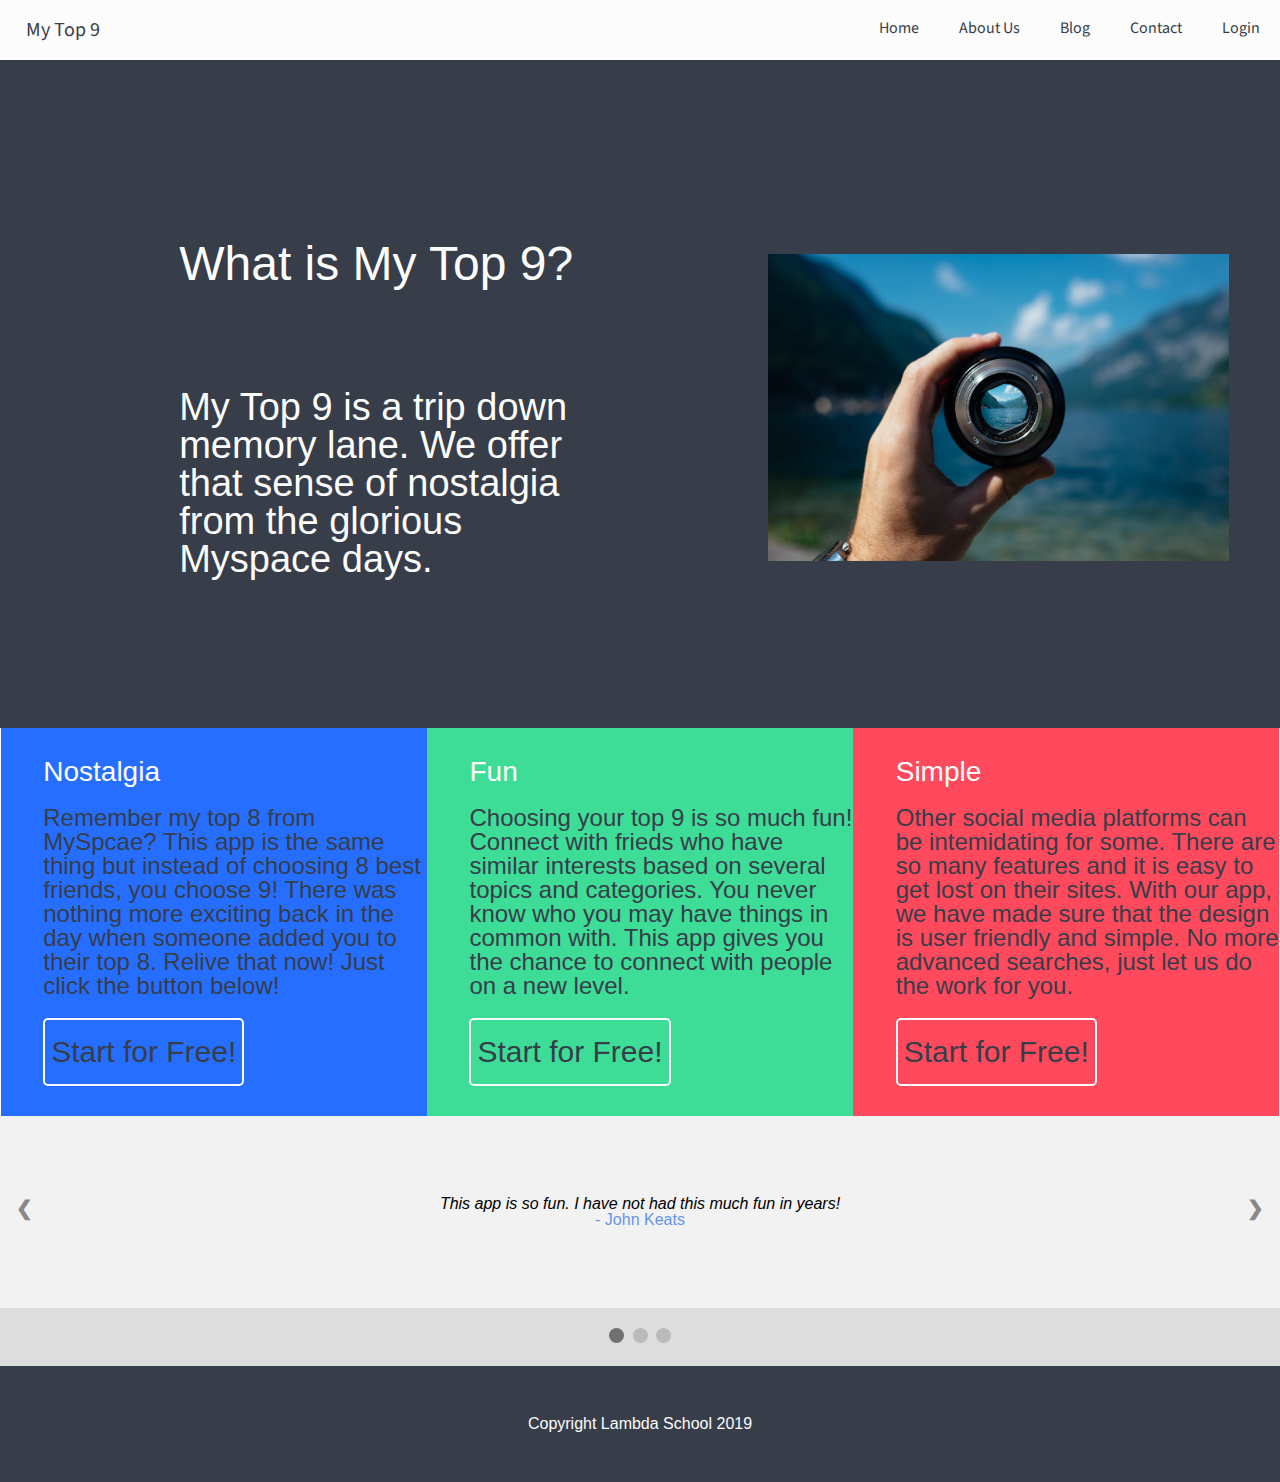
<file: index.html>
<!DOCTYPE html>
<html lang="en">


<head>
  <meta charset="UTF-8">
  <meta name="viewport" content="width=device-width, initial-scale=1.0">
  <meta http-equiv="X-UA-Compatible" content="ie=edge">
  <link href="https://fonts.googleapis.com/css?family=Russo+One|Ubuntu" rel="stylesheet">
  <link href="css/index.css" rel="stylesheet">
  <link href="https://fonts.googleapis.com/css?family=Source+Sans+Pro" rel="stylesheet">
  <title>My Top 9</title>
</head>

<body>
  <div class='container'>
    <header class="header">
      <h1>My Top 9</h1>
      <nav class="navigation">
        <a href="index.html">Home</a>
        <a href="about.html">About Us</a>
        <a href="">Blog</a>
        <a href="">Contact</a>
        <a href="https://5ccfa09db980817b2779a6d7--my-top-nine.netlify.com/">Login</a>
      </nav>
    </header>
  </div>

  <div class="section-one">
    <div class="box1">
      <h2>What is My Top 9?</h2>
      <p>My Top 9 is a trip down memory lane. We offer that sense of nostalgia from the glorious Myspace days.</p>
    </div>
    <div class="box2">
      <img src="img/firstimage.jpg" alt="A image" />
    </div>
  </div>

  <div class="section-two">
    <div class="box-one">
      <h3 class="box-title">Nostalgia</h3>
      <p class="box-p">
        Remember my top 8 from MySpcae? This app is the same thing but instead of choosing 8 best friends, you choose 9!
        There was nothing more exciting back in the day when someone added you to their top 8. Relive that now! Just click the button below!
      </p>
      <button class="btn">Start for Free!</button>
    </div>
    <div class="box-two">
      <h3 class="box-title">Fun</h3>
      <p class="box-p">
        Choosing your top 9 is so much fun! Connect with frieds who have similar interests based on several topics and categories.
        You never know who you may have things in common with. This app gives you the chance to connect with people on a new level.
      </p>
      <button class="btn">Start for Free!</button>
    </div>
    <div class="box-three">
      <h3 class="box-title">Simple</h3>
      <p class="box-p">
        Other social media platforms can be intemidating for some. There are so many features and it is easy to get lost on their sites.
        With our app, we have made sure that the design is user friendly and simple. No more advanced searches, just let us do the work for you.
      </p>
      <button class="btn">Start for Free!</button>
    </div>
  </div>

  <div class="slideshow-container">

    <div class="mySlides">
      <q>This app is so fun. I have not had this much fun in years!</q>
      <p class="author">- John Keats</p>
    </div>
    
    <div class="mySlides">
      <q>Most simple app out there today! I had a great time with this app.</q>
      <p class="author">- Ernest Hemingway</p>
    </div>
    
    <div class="mySlides">
      <q>This app is a trip down memory lane. I miss MySpace. This was really fun.</q>
      <p class="author">- Thomas A. Edison</p>
    </div>
    
    <a class="prev" onclick="plusSlides(-1)">❮</a>
    <a class="next" onclick="plusSlides(1)">❯</a>
    
    </div>
    
    <div class="dot-container">
      <span class="dot" onclick="currentSlide(1)"></span> 
      <span class="dot" onclick="currentSlide(2)"></span> 
      <span class="dot" onclick="currentSlide(3)"></span> 
    </div>

    <script type="text/javascript" src="components/Test-Slider/slider.js"></script>

<!-- Site footer -->
<footer class="footer">
  <p>Copyright Lambda School 2019</p>
</footer>
        


</div>

</body>


</html>
</file>
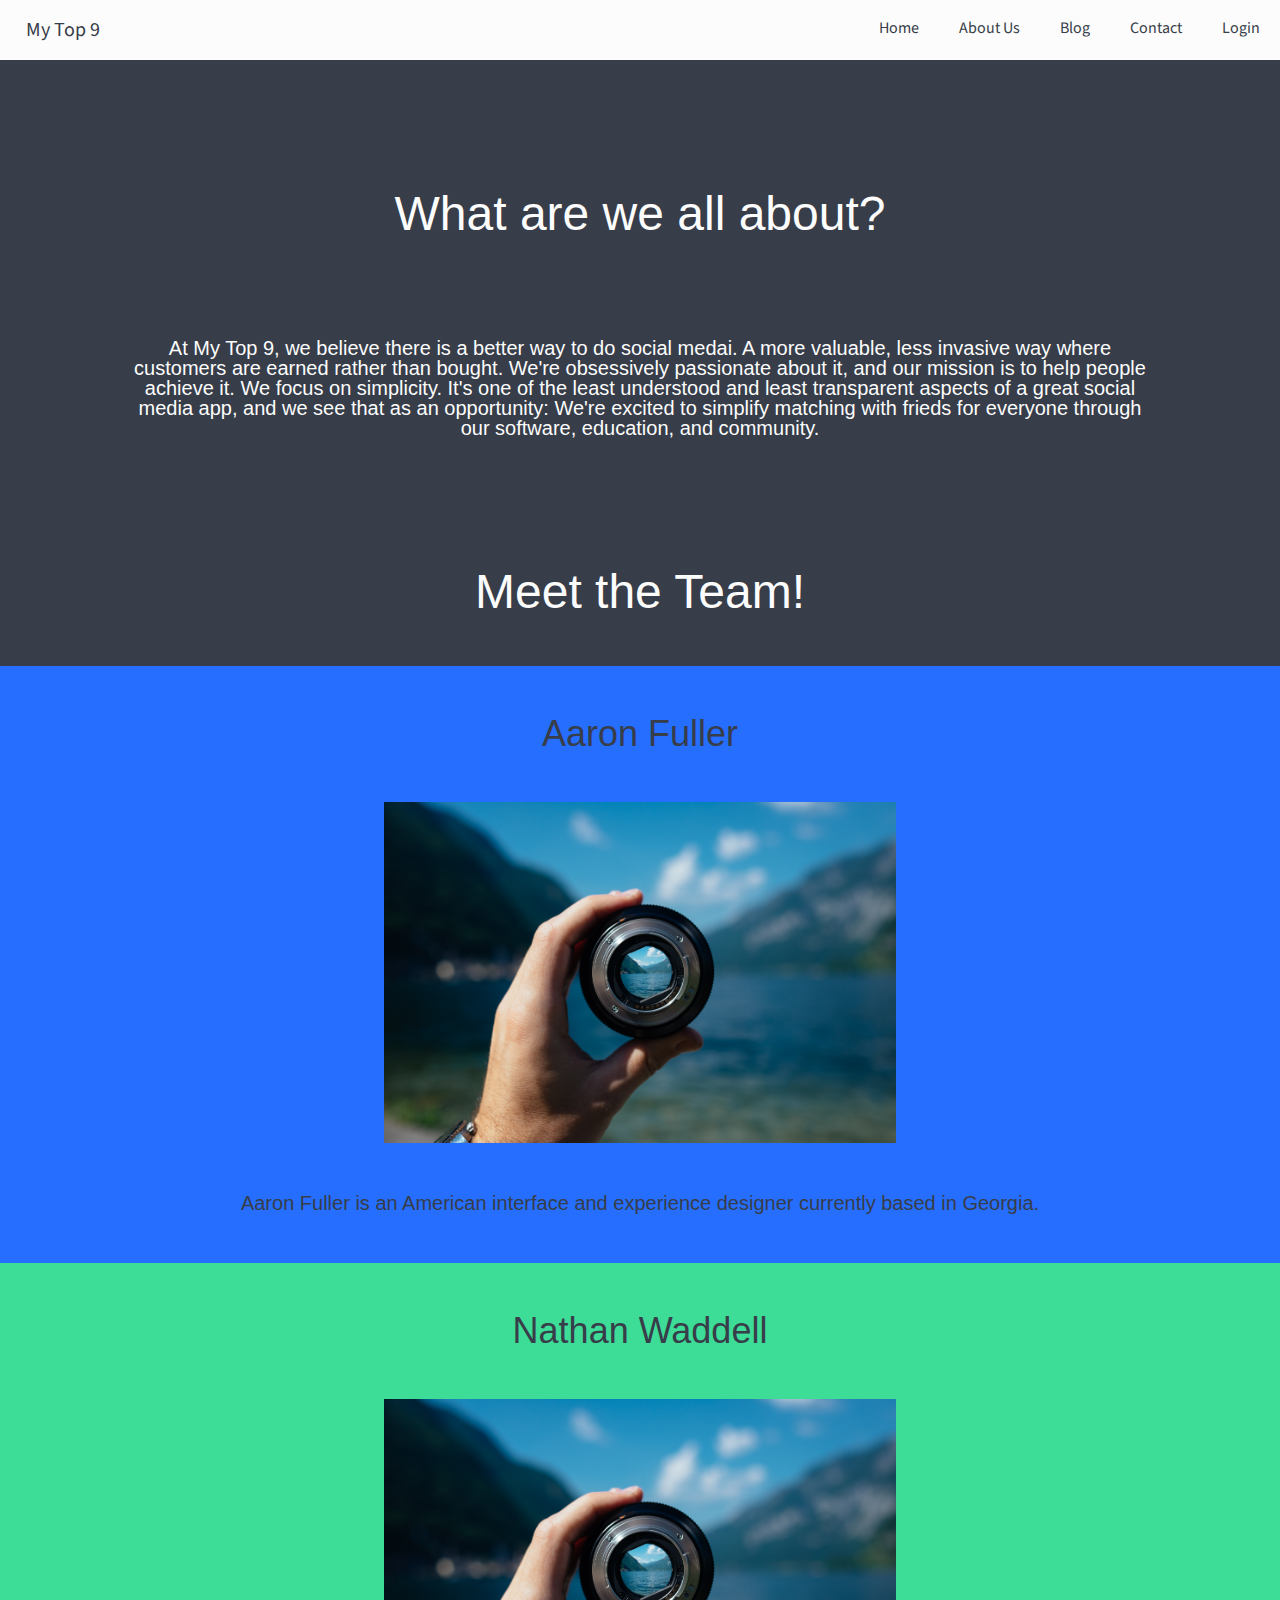
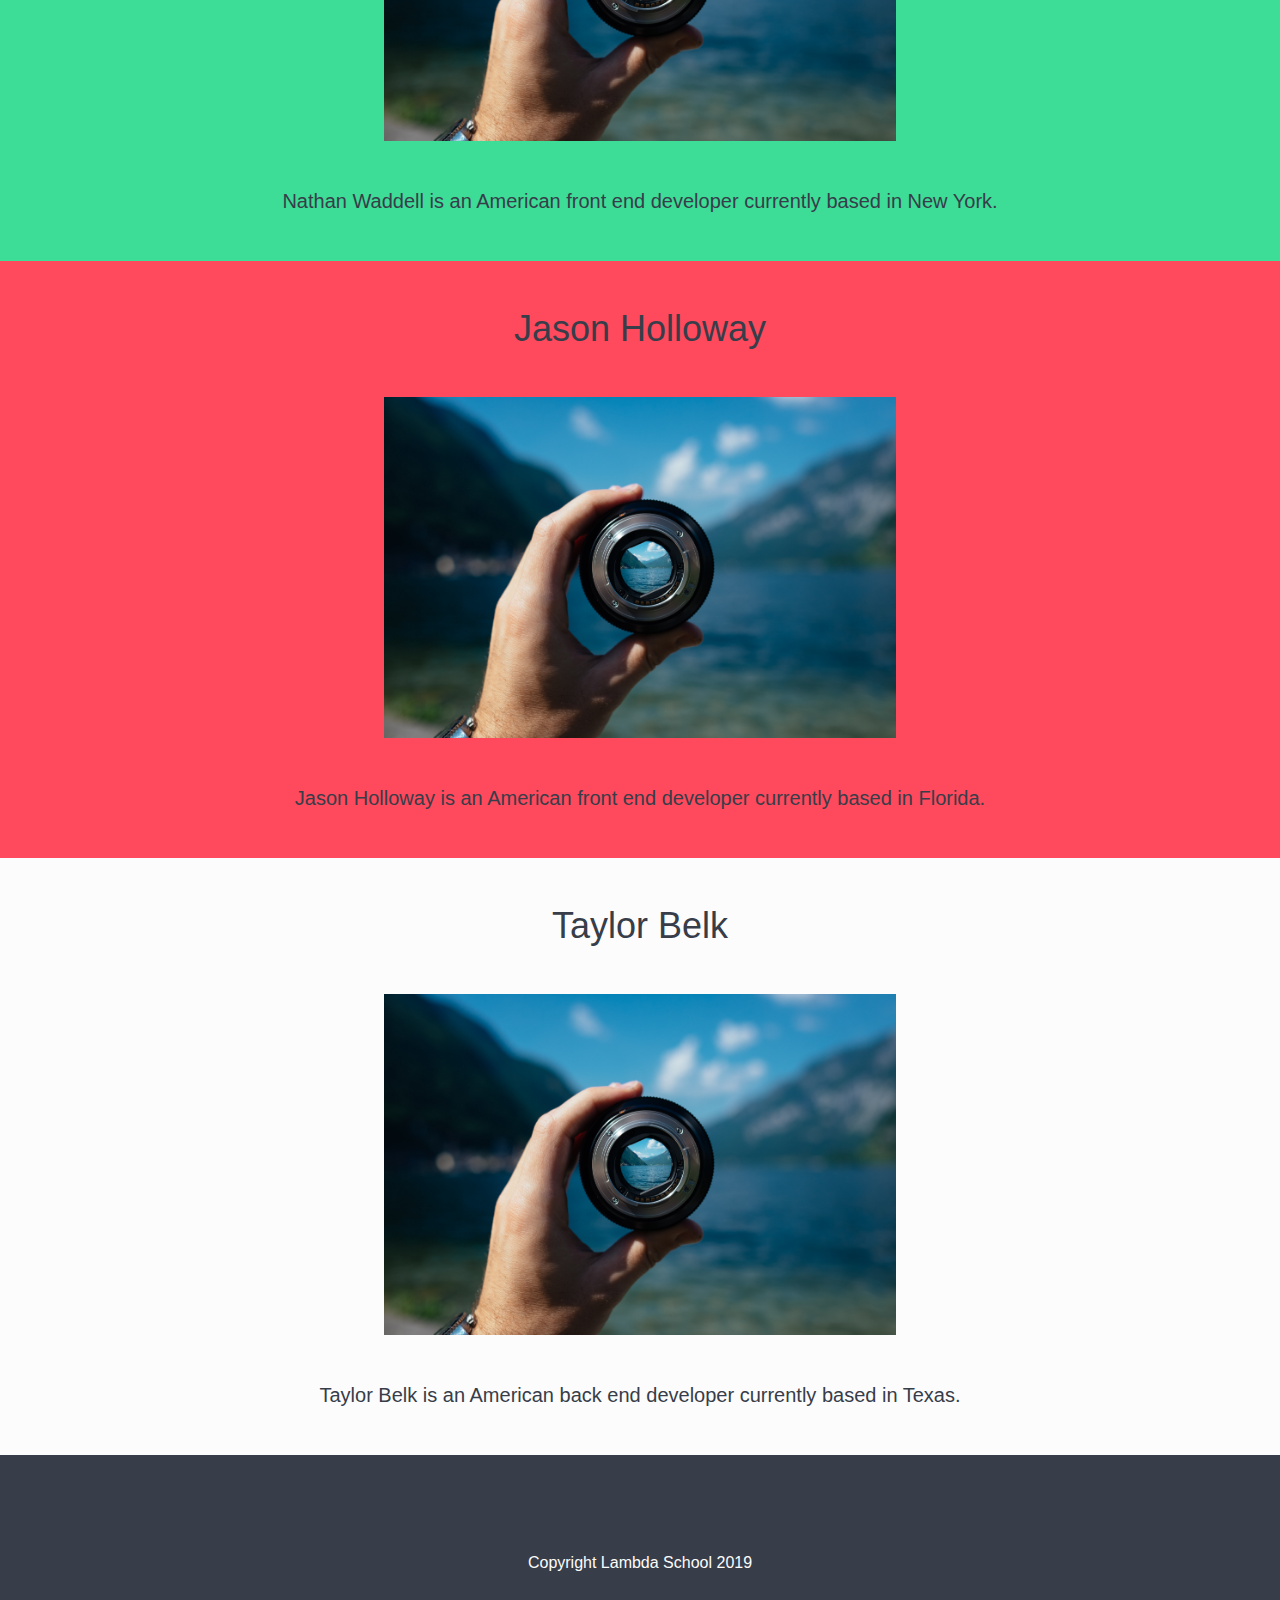
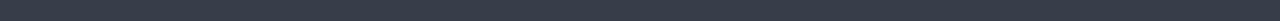
<file: about.html>
<!DOCTYPE html>
<html lang="en">

<head>
    <meta charset="UTF-8">
    <meta name="viewport" content="width=device-width, initial-scale=1.0">
    <meta http-equiv="X-UA-Compatible" content="ie=edge">
    <link href="https://fonts.googleapis.com/css?family=Russo+One|Ubuntu" rel="stylesheet">
    <link href="css/index.css" rel="stylesheet">
    <link href="https://fonts.googleapis.com/css?family=Source+Sans+Pro" rel="stylesheet">

    <title>My Top 9</title>
</head>

<body>

    <div class='container2'>
        <header class="header">
            <h1>My Top 9</h1>
            <nav class="navigation">
                <a href="index.html">Home</a>
                <a href="about.html">About Us</a>
                <a href="">Blog</a>
                <a href="">Contact</a>
                <a href="https://5ccfa09db980817b2779a6d7--my-top-nine.netlify.com/">Login</a>
            </nav>
        </header>
    </div>

    <div class="company">
        <h3>What are we all about?</h3>
        <p>At My Top 9, we believe there is a better way to do social medai. A more valuable, less invasive way where customers are earned rather than bought. We're obsessively passionate about it, and our mission is to help people achieve it. We focus on simplicity. It's one of the least understood and least transparent aspects of a great social media app, and we see that as an opportunity: We're excited to simplify matching with frieds for everyone through our software, education, and community.</p>
    </div>

    <div class="about-section">
        
        <h3>Meet the Team!</h3>

        <div class="aaron">
                <h4>Aaron Fuller</h4>
                <img src="img/firstimage.jpg" alt="Photo of Aaron Fuller">
                <p>Aaron Fuller is an American interface and experience designer currently based in Georgia.</p>
        </div>
        <div class="nate">
                <h4>Nathan Waddell</h4>
                <img src="img/firstimage.jpg" alt="Photo of Nathan Waddell">
                <p>Nathan Waddell is an American front end developer currently based in New York.</p>

        </div>
        <div class="jason">
                <h4>Jason Holloway</h4>
                <img src="img/firstimage.jpg" alt="Photo of Jason Holloway">
                <p>Jason Holloway is an American front end developer currently based in Florida.</p>
        </div>
        <div class="taylor">
                <h4>Taylor Belk</h4>
                <img src="img/firstimage.jpg" alt="Photo of Taylor Belk">
                <p>Taylor Belk is an American back end developer currently based in Texas.</p>
        </div>

    </div>


    <!-- Site footer -->
    <footer class="footer">
        <p>Copyright Lambda School 2019</p>
    </footer>


</body>

</html>
</file>
<file: css/index.css>
.border {
  border: 1px solid red;
}
html,
body,
div,
span,
applet,
object,
iframe,
h1,
h2,
h3,
h4,
h5,
h6,
p,
blockquote,
pre,
a,
abbr,
acronym,
address,
big,
cite,
code,
del,
dfn,
em,
img,
ins,
kbd,
q,
s,
samp,
small,
strike,
strong,
sub,
sup,
tt,
var,
b,
u,
i,
center,
dl,
dt,
dd,
ol,
ul,
li,
fieldset,
form,
label,
legend,
table,
caption,
tbody,
tfoot,
thead,
tr,
th,
td,
article,
aside,
canvas,
details,
embed,
figure,
figcaption,
footer,
header,
hgroup,
menu,
nav,
output,
ruby,
section,
summary,
time,
mark,
audio,
video {
  margin: 0;
  padding: 0;
  border: 0;
  font-size: 100%;
  font: inherit;
  vertical-align: baseline;
}
/* HTML5 display-role reset for older browsers */
article,
aside,
details,
figcaption,
figure,
footer,
header,
hgroup,
menu,
nav,
section {
  display: block;
}
body {
  line-height: 1;
}
ol,
ul {
  list-style: none;
}
blockquote,
q {
  quotes: none;
}
blockquote:before,
blockquote:after,
q:before,
q:after {
  content: '';
  content: none;
}
table {
  border-collapse: collapse;
  border-spacing: 0;
}
header {
  display: flex;
  flex-wrap: wrap;
  justify-content: space-between;
  background-color: #373D49;
  color: #FCFCFC;
  align-content: center;
}
header h1 {
  display: flex;
  flex-wrap: wrap;
  justify-content: space-evenly;
  font-size: 1.25rem;
  padding-left: 2%;
  padding-top: 20px;
  padding-bottom: 20px;
}
header nav {
  display: flex;
  flex-wrap: wrap;
  justify-content: space-evenly;
  padding-top: 20px;
}
header nav a {
  margin: 0 20px;
  text-decoration: none;
  color: white;
}
header:hover {
  background-color: #FCFCFC;
  color: #373D49;
}
header:hover nav a {
  color: #373D49;
}
@media (max-width: 800px) {
  header {
    flex-direction: column;
  }
}
.footer {
  display: flex;
  justify-content: center;
  align-content: center;
  padding-top: 50px;
  padding-bottom: 50px;
  background-color: #373D49;
  color: #FCFCFC;
}
.container {
  width: 100%;
  margin: auto;
  font-family: 'Source Sans Pro', sans-serif;
}
.section-one {
  display: flex;
  flex-wrap: flex;
  justify-content: center;
  align-content: center;
  font-size: 18px;
  background-color: #373D49;
  padding-top: 80px;
  padding-bottom: 50px;
}
.section-one .box1 {
  width: 60%;
  justify-content: center;
  align-content: center;
  padding-top: 50px;
  padding-bottom: 50px;
  padding-left: 10%;
  padding-right: 10%;
}
.section-one .box1 h2 {
  color: #FCFCFC;
  padding-top: 50px;
  padding-bottom: 50px;
  padding-left: 10%;
  padding-right: 10%;
  font-size: 48px;
}
.section-one .box1 p {
  color: #FCFCFC;
  padding-top: 50px;
  padding-bottom: 50px;
  padding-left: 10%;
  padding-right: 10%;
  font-size: 38px;
}
.section-one .box2 {
  width: 40%;
  justify-content: center;
  align-self: center;
}
.section-one .box2 img {
  align-self: center;
  width: 90%;
}
.section-two {
  display: flex;
  flex-wrap: flex;
  justify-content: center;
}
.section-two .box-one {
  background-color: #256EFF;
  width: 33.3%;
  padding-top: 30px;
}
.section-two .box-one h3 {
  justify-content: center;
  align-self: center;
  font-size: 28px;
  padding-left: 10%;
  padding-bottom: 20px;
  color: #FCFCFC;
}
.section-two .box-one p {
  justify-content: center;
  align-self: center;
  font-size: 24px;
  padding-left: 10%;
  padding-bottom: 20px;
  color: #373D49;
}
.section-two .box-two {
  background-color: #3DDC97;
  width: 33.3%;
  padding-top: 30px;
}
.section-two .box-two h3 {
  justify-content: center;
  align-self: center;
  font-size: 28px;
  padding-left: 10%;
  padding-bottom: 20px;
  color: #FCFCFC;
}
.section-two .box-two p {
  justify-content: center;
  align-self: center;
  font-size: 24px;
  padding-left: 10%;
  padding-bottom: 20px;
  color: #373D49;
}
.section-two .box-three {
  background-color: #FF495C;
  width: 33.3%;
  padding-top: 30px;
}
.section-two .box-three h3 {
  justify-content: center;
  align-self: center;
  font-size: 28px;
  padding-left: 10%;
  padding-bottom: 20px;
  color: #FCFCFC;
}
.section-two .box-three p {
  justify-content: center;
  align-self: center;
  font-size: 24px;
  padding-left: 10%;
  padding-bottom: 20px;
  color: #373D49;
}
.section-three {
  width: 60%;
  margin: auto;
  font-size: 24px;
  background-color: #FCFCFC;
  color: #373D49;
  padding-top: 100px;
}
.btn {
  border: 2px solid #FCFCFC;
  border-radius: 5px;
  background-color: Transparent;
  color: #373D49;
  font-size: 30px;
  margin-left: 10%;
  margin-bottom: 30px;
  padding-top: 15px;
  padding-bottom: 15px;
}
* {
  box-sizing: border-box;
}
body {
  font-family: Verdana, sans-serif;
  margin: 0;
}
/* Slideshow container */
.slideshow-container {
  position: relative;
  background: #f1f1f1f1;
}
/* Slides */
.mySlides {
  display: none;
  padding: 80px;
  text-align: center;
}
/* Next & previous buttons */
.prev,
.next {
  cursor: pointer;
  position: absolute;
  top: 50%;
  width: auto;
  margin-top: -30px;
  padding: 16px;
  color: #888;
  font-weight: bold;
  font-size: 20px;
  border-radius: 0 3px 3px 0;
  user-select: none;
}
/* Position the "next button" to the right */
.next {
  position: absolute;
  right: 0;
  border-radius: 3px 0 0 3px;
}
/* On hover, add a black background color with a little bit see-through */
.prev:hover,
.next:hover {
  background-color: rgba(0, 0, 0, 0.8);
  color: white;
}
/* The dot/bullet/indicator container */
.dot-container {
  text-align: center;
  padding: 20px;
  background: #ddd;
}
/* The dots/bullets/indicators */
.dot {
  cursor: pointer;
  height: 15px;
  width: 15px;
  margin: 0 2px;
  background-color: #bbb;
  border-radius: 50%;
  display: inline-block;
  transition: background-color 0.6s ease;
}
/* Add a background color to the active dot/circle */
.active,
.dot:hover {
  background-color: #717171;
}
/* Add an italic font style to all quotes */
q {
  font-style: italic;
}
/* Add a blue color to the author */
.author {
  color: cornflowerblue;
}
.container2 {
  width: 100%;
  margin: auto;
  font-family: 'Source Sans Pro', sans-serif;
}
.company {
  display: flex;
  flex-wrap: flex;
  flex-direction: column;
  justify-content: center;
  align-content: center;
  font-size: 18px;
  background-color: #373D49;
  padding-top: 80px;
}
.company h3 {
  text-align: center;
  justify-content: center;
  align-content: center;
  color: #FCFCFC;
  font-size: 48px;
  padding-top: 50px;
  padding-bottom: 50px;
  padding-left: 10%;
  padding-right: 10%;
}
.company p {
  text-align: center;
  justify-content: center;
  align-content: center;
  color: #FCFCFC;
  padding-top: 50px;
  padding-left: 10%;
  padding-right: 10%;
  font-size: 20px;
}
.about-section {
  display: flex;
  flex-wrap: flex;
  flex-direction: column;
  justify-content: center;
  align-content: center;
  font-size: 18px;
  background-color: #373D49;
  padding-top: 80px;
  padding-bottom: 50px;
}
.about-section h3 {
  justify-content: center;
  align-content: center;
  color: #FCFCFC;
  font-size: 48px;
  padding-top: 50px;
  padding-bottom: 50px;
  padding-left: 10%;
  padding-right: 10%;
  background-color: #373D49;
  width: 100%;
  text-align: center;
}
.about-section h4 {
  text-align: center;
  justify-content: center;
  align-content: center;
  color: #373D49;
  font-size: 36px;
  padding-top: 50px;
  padding-bottom: 50px;
  padding-left: 10%;
  padding-right: 10%;
}
.about-section p {
  text-align: center;
  justify-content: center;
  align-content: center;
  color: #373D49;
  padding-top: 50px;
  padding-bottom: 50px;
  padding-left: 10%;
  padding-right: 10%;
  font-size: 20px;
}
.about-section .aaron {
  background-color: #256EFF;
}
.about-section .nate {
  background-color: #3DDC97;
}
.about-section .jason {
  background-color: #FF495C;
}
.about-section .taylor {
  background-color: #FCFCFC;
}
.about-section img {
  width: 40%;
  display: block;
  margin: 0 auto;
}
@media (max-width: 800px) {
  .section-one img {
    display: none;
    text-align: center;
    margin: auto;
  }
}
@media (max-width: 500px) {
  .section-one {
    text-align: center;
  }
  .section-one .box1 {
    margin: auto;
  }
  .section-one .box1 h2 {
    font-size: 28px;
    text-align: center;
  }
  .section-one .box1 p {
    font-size: 28px;
    text-align: center;
  }
  .section-two {
    flex-direction: column;
    width: 100%;
  }
  .section-two .box-one {
    width: 100%;
  }
  .section-two .box-two {
    width: 100%;
  }
  .section-two .box-three {
    width: 100%;
  }
  .section-two {
    flex-direction: column;
    width: 100%;
  }
  .section-two .box-one {
    width: 100%;
  }
  .section-two .box-two {
    width: 100%;
  }
  .section-two .box-three {
    width: 100%;
  }
}
</file>
